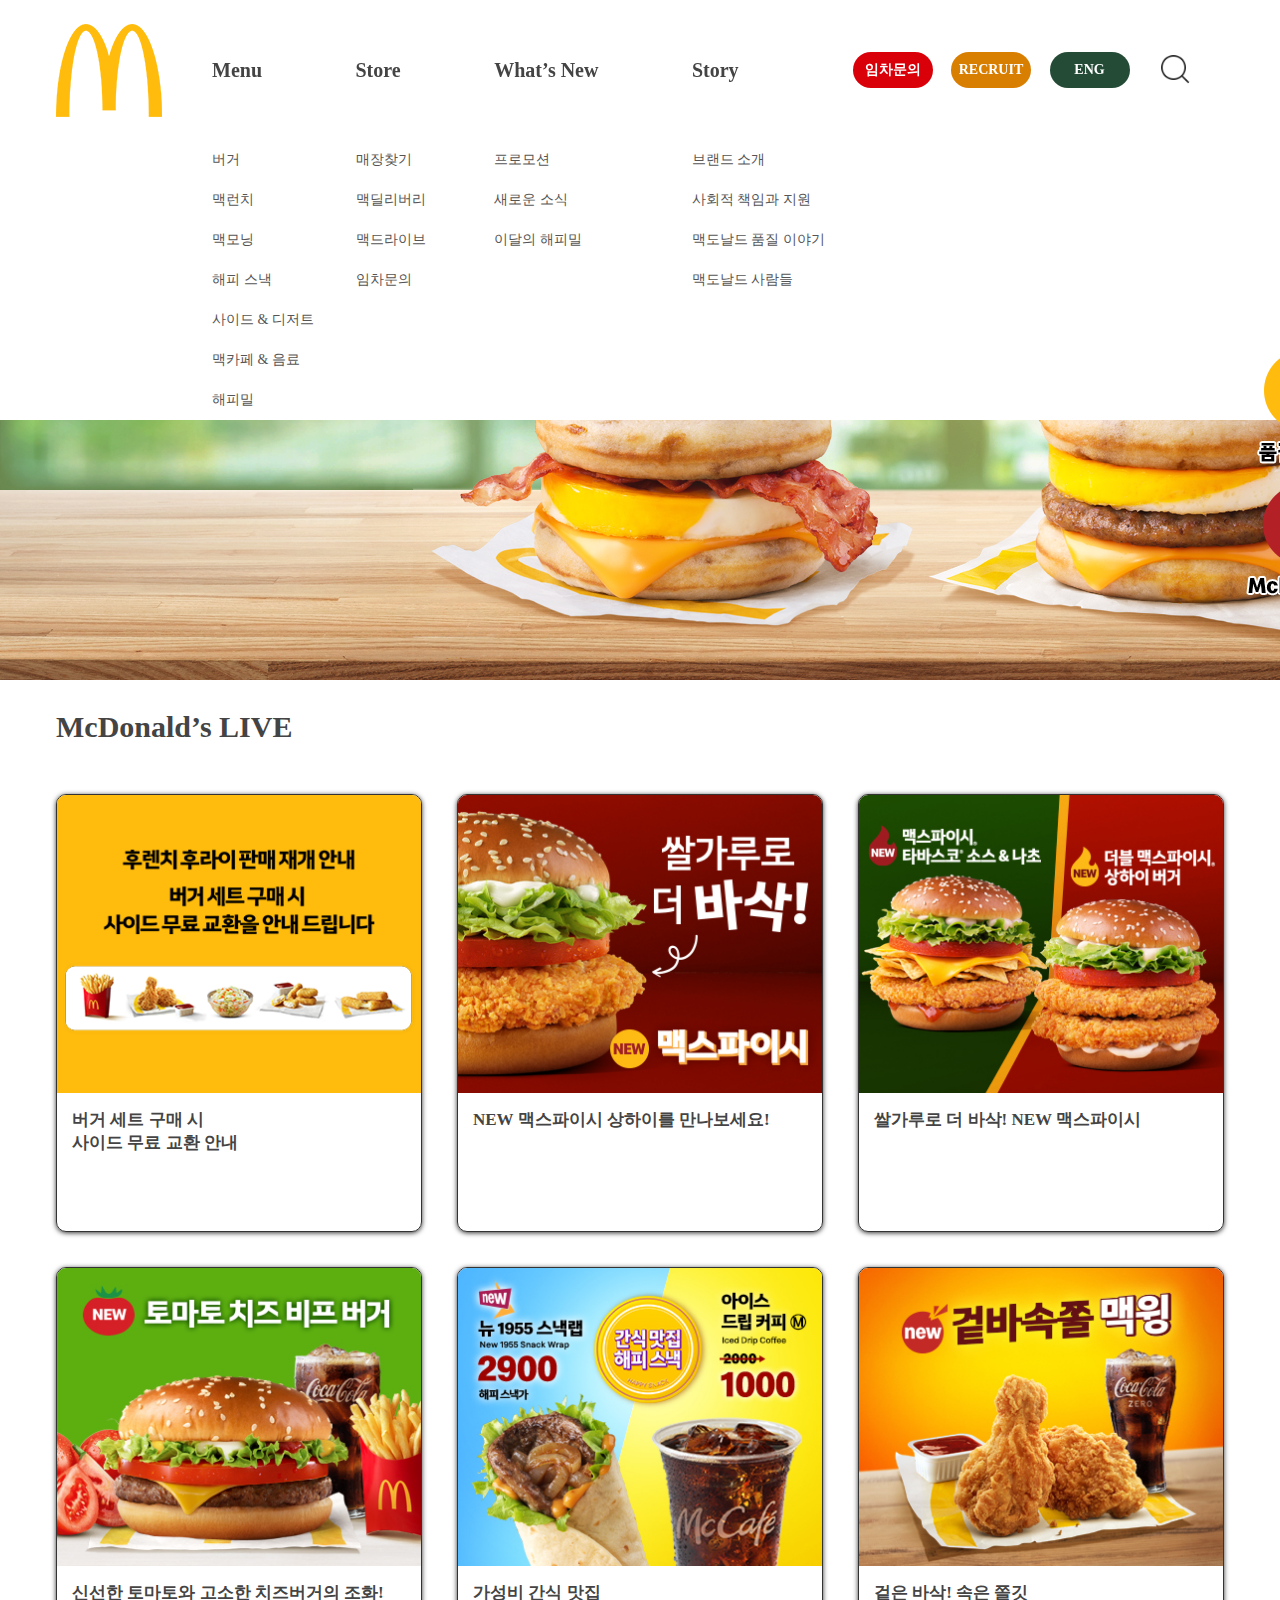
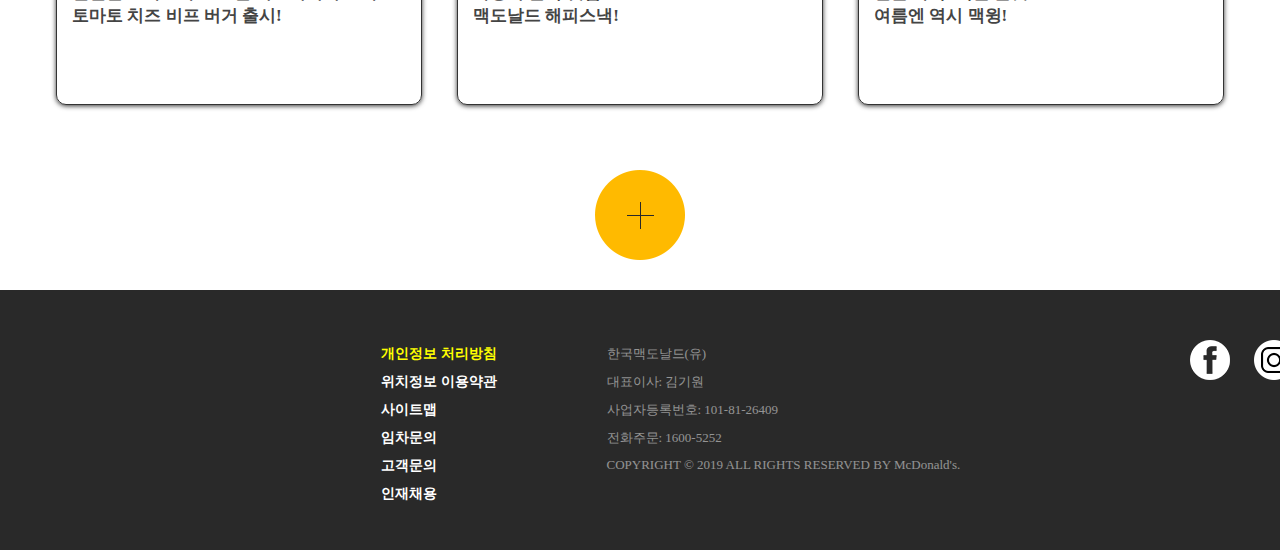
<file: index.html>
<!DOCTYPE html>
<html lang="ko">
<head>
    <meta charset="UTF-8">
    <meta name="viewport" content="width=device-width, initial-scale=1.0">
    <title>McDonald</title>
    <link rel="stylesheet" href="css/reset.css">
    <link rel="stylesheet" href="css/index.css">

</head>
<body>
    
    <div id="wrap">
        <div id="header">
            <!-- w100% -->
            <div class="head_i">
                <h1 class="logo"><a href="#"><img src="img/logo.png" alt="logo"></a></h1>

                <nav class="nav">
                    <ul class="main">
                        <li>
                            <a href="#">Menu</a>

                            <ul class="sub">
                                <li><a href="#">버거</a></li>
                                <li><a href="#">맥런치</a></li>
                                <li><a href="#">맥모닝</a></li>
                                <li><a href="#">해피 스낵</a></li>
                                <li><a href="#">사이드 & 디저트</a></li>
                                <li><a href="#">맥카페 & 음료</a></li>
                                <li><a href="#">해피밀</a></li>
                            </ul> <!-- sub -->
                        </li>

                        <li>
                            <a href="#">Store</a>

                            <ul class="sub">
                                <li><a href="#">매장찾기</a></li>
                                <li><a href="#">맥딜리버리</a></li>
                                <li><a href="#">맥드라이브</a></li>
                                <li><a href="#">임차문의</a></li>
                            </ul> <!-- sub -->
                        </li>

                        <li>
                            <a href="#">What’s New</a>

                            <ul class="sub">
                                <li><a href="#">프로모션</a></li>
                                <li><a href="#">새로운 소식</a></li>
                                <li><a href="#">이달의 해피밀</a></li>
                            </ul> <!-- sub -->
                        </li>

                        <li>
                            <a href="#">Story</a>

                            <ul class="sub">
                                <li><a href="#">브랜드 소개</a></li>
                                <li><a href="#">사회적 책임과 지원</a></li>
                                <li><a href="#">맥도날드 품질 이야기</a></li>
                                <li><a href="#">맥도날드 사람들</a></li>
                            </ul> <!-- sub -->
                        </li>

                    </ul> <!-- main -->

                </nav> <!-- nav -->

                <ul class="util">
                    <li class="util_1"><a href="#">임차문의</a></li>
                    <li class="util_2"><a href="#">RECRUIT</a></li>
                    <li class="util_3"><a href="#">ENG</a></li>
                    <li class="util_4"><a href="#">검색</a></li>
                </ul>

            </div> <!-- head_i -->

            <div class="sub_bg">

            </div> <!-- sub_bg -->

        </div> <!-- header -->

        <section id="section">

            <section class="slide_img">
                <a href="#"><img src="img/m_5.jpg" alt="m_5"></a>

            </section> <!-- slide_img -->

        </section> <!-- section -->

        <section class="live clear_fix">
            <h2 class="title">McDonald’s LIVE</h2>

            <ul class="live_list">
                <li>
                    <a href="#">
                        <div class="list_img">
                            <img src="img/mdl_1.png" alt="mdl_1">
                        </div> <!-- list_img -->

                        <h4>버거 세트 구매 시 <br>
                            사이드 무료 교환 안내</h4>
                    </a>
                </li>

                <li class="mid">
                    <a href="#">
                        <div class="list_img">
                            <img src="img/mdl_2.jpg" alt="mdl_2">
                        </div> <!-- list_img -->

                        <h4>NEW 맥스파이시 상하이를 만나보세요!</h4>
                    </a>
                </li>

                <li>
                    <a href="#">
                        <div class="list_img">
                            <img src="img/mdl_3.jpg" alt="mdl_3">
                        </div> <!-- list_img -->

                        <h4>쌀가루로 더 바삭! NEW 맥스파이시</h4>
                    </a>
                </li>

                <li>
                    <a href="#">
                        <div class="list_img">
                            <img src="img/mdl_4.jpg" alt="mdl_4">
                        </div> <!-- list_img -->

                        <h4>신선한 토마토와 고소한 치즈버거의 조화! <br>
                            토마토 치즈 비프 버거 출시!
                        </h4>
                    </a>
                </li>

                <li class="mid">
                    <a href="#">
                        <div class="list_img">
                            <img src="img/mdl_5.jpg" alt="mdl_5">
                        </div> <!-- list_img -->

                        <h4>가성비 간식 맛집 <br>
                            맥도날드 해피스낵!</h4>
                    </a>
                </li>

                <li>
                    <a href="#">
                        <div class="list_img">
                            <img src="img/mdl_6.jpg" alt="mdl_6">
                        </div> <!-- list_img -->

                        <h4>겉은 바삭! 속은 쫄깃<br>
                            여름엔 역시 맥윙!</h4>
                    </a>
                </li>
            </ul> <!-- live_list -->



        </section> <!-- live -->

        <div class="dot clear_fix">
            <a href="#"><img src="img/10024.png" alt="10024"></a>
        </div>  

        <footer class="footer clear_fix">
            <div class="f_inner">
                <div class="inner_1">
                    <ul>
                        <li><a href="#"><span>개인정보 처리방침</span></a></li>
                        <li><a href="#">위치정보 이용약관</a></li>
                        <li><a href="#">사이트맵</a></li>
                        <li><a href="#">임차문의</a></li>
                        <li><a href="#">고객문의</a></li>
                        <li><a href="#">인재채용</a></li>
                    </ul>
                </div> <!-- inner_1 -->

                <div class="inner_2">
                    <p>한국맥도날드(유)</p>
                    <p>대표이사: 김기원</p>
                    <p>사업자등록번호: 101-81-26409</p>
                    <p>전화주문: 1600-5252</p>
                    <p>COPYRIGHT © 2019 ALL RIGHTS RESERVED BY McDonald's.</p>
                </div> <!-- inner_2 -->

                <ul class="inner_3">
                    <li class="in_img1">
                        <a href="#">
                            이미지
                        </a>
                    </li>
                    <li class="in_img2">
                        <a href="#">
                            이미지
                        </a>
                    </li>
                    <li class="in_img3">
                        <a href="#">
                            이미지
                        </a>
                    </li>
                    <li class="in_img4">
                        <a href="#">
                            이미지
                        </a>
                    </li>
                    <li class="in_img5">
                        <a href="#">
                            이미지
                        </a>
                    </li>
                </ul>


                </div> <!-- inner_3 -->

            </div> <!-- f_inner -->

        </footer> <!-- footer -->

        <div class="top">
            <div class="pos">
                <a href="#"><img src="img/f_1.png" alt="f_1"></a>
                <a href="#"><img src="img/f_2.png" alt="f_2"></a>
                <a href="#"><img src="img/10001.png" alt="f_3"></a>

            </div> <!-- pos -->

        </div> <!-- top -->



    </div> <!-- wrap -->
    
</body>
</html>
</file>
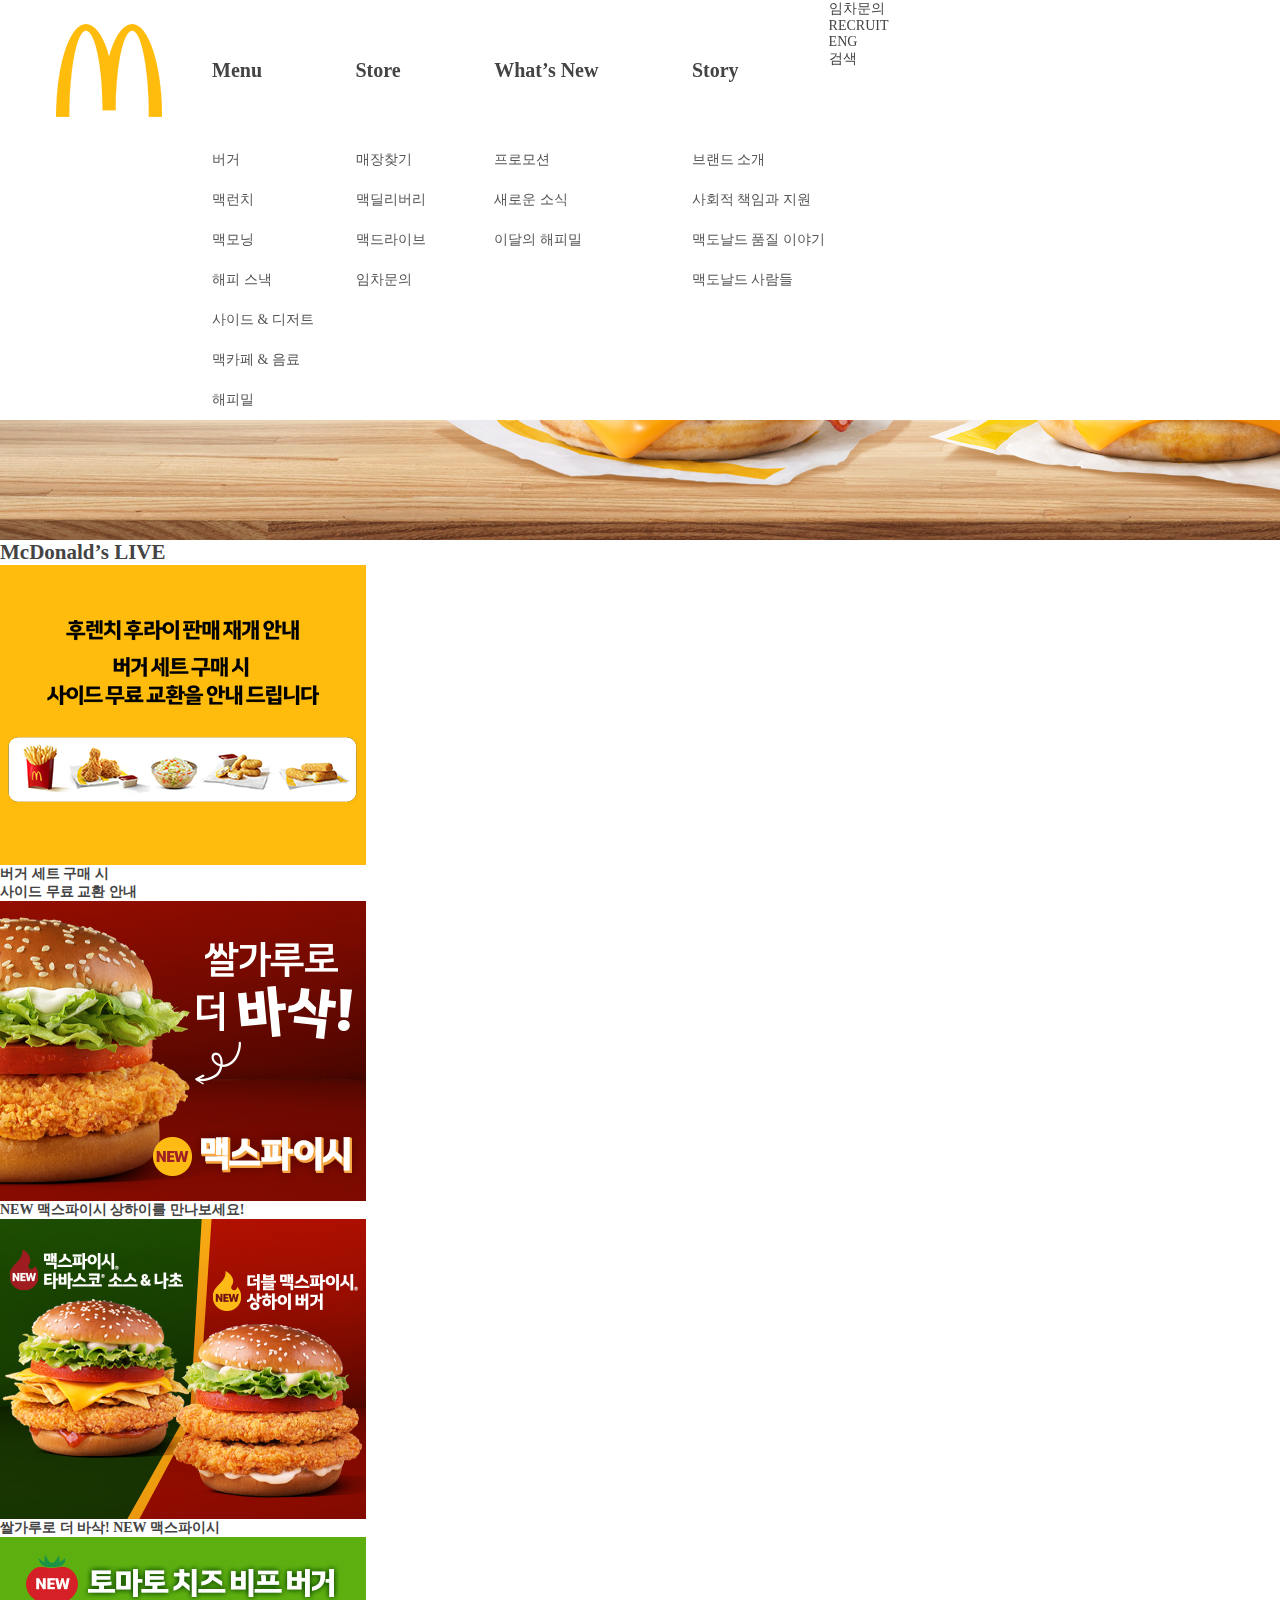
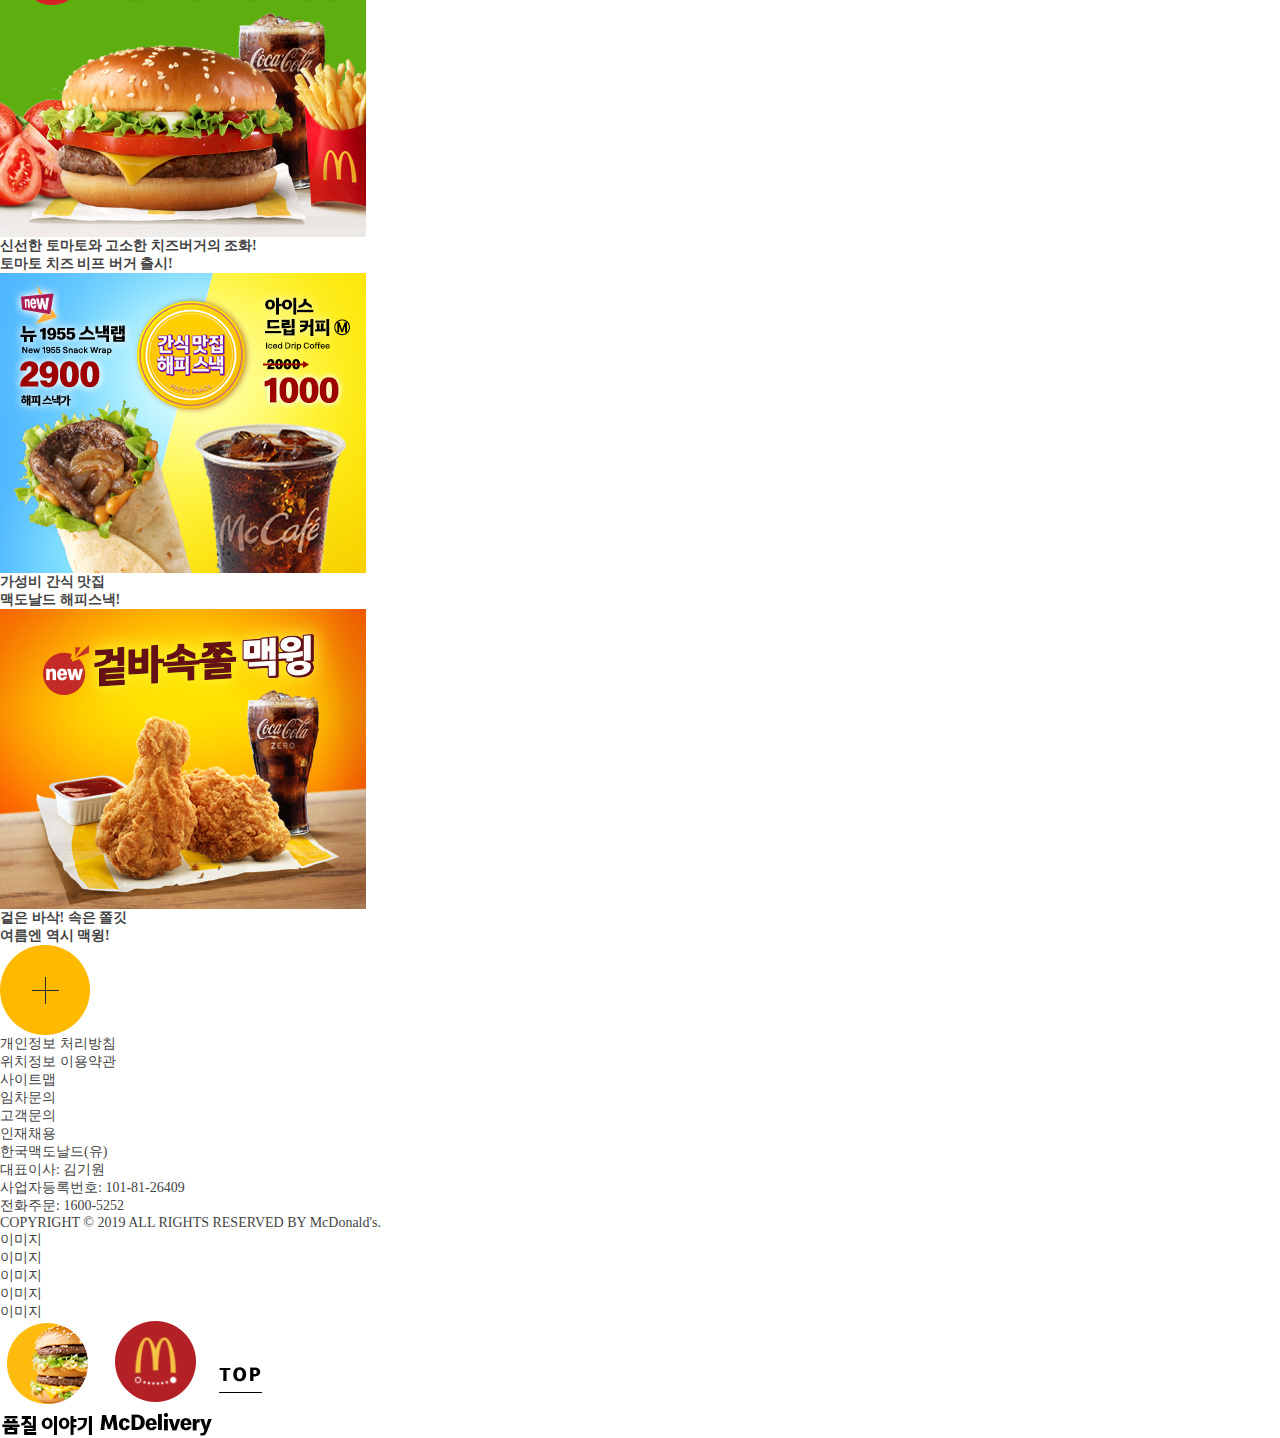
<file: 연습.html>
<!DOCTYPE html>
<html lang="ko">
<head>
    <meta charset="UTF-8">
    <meta name="viewport" content="width=device-width, initial-scale=1.0">
    <title>Document</title>

    <link rel="stylesheet" href="css/reset.css">
    <link rel="stylesheet" href="css/dens.css">

</head>
<body>
    
    <div id="wrap">
        <div id="header">
            <!-- w100% -->
            <div class="head_i">
                <h1 class="logo"><a href="#"><img src="img/logo.png" alt="logo"></a></h1>

                <nav class="nav">
                    <ul class="main">
                        <li>
                            <a href="#">Menu</a>

                            <ul class="sub">
                                <li><a href="#">버거</a></li>
                                <li><a href="#">맥런치</a></li>
                                <li><a href="#">맥모닝</a></li>
                                <li><a href="#">해피 스낵</a></li>
                                <li><a href="#">사이드 & 디저트</a></li>
                                <li><a href="#">맥카페 & 음료</a></li>
                                <li><a href="#">해피밀</a></li>
                            </ul> <!-- sub -->
                        </li>

                        <li>
                            <a href="#">Store</a>

                            <ul class="sub">
                                <li><a href="#">매장찾기</a></li>
                                <li><a href="#">맥딜리버리</a></li>
                                <li><a href="#">맥드라이브</a></li>
                                <li><a href="#">임차문의</a></li>
                            </ul> <!-- sub -->
                        </li>

                        <li>
                            <a href="#">What’s New</a>

                            <ul class="sub">
                                <li><a href="#">프로모션</a></li>
                                <li><a href="#">새로운 소식</a></li>
                                <li><a href="#">이달의 해피밀</a></li>
                            </ul> <!-- sub -->
                        </li>

                        <li>
                            <a href="#">Story</a>

                            <ul class="sub">
                                <li><a href="#">브랜드 소개</a></li>
                                <li><a href="#">사회적 책임과 지원</a></li>
                                <li><a href="#">맥도날드 품질 이야기</a></li>
                                <li><a href="#">맥도날드 사람들</a></li>
                            </ul> <!-- sub -->
                        </li>

                    </ul> <!-- main -->

                </nav> <!-- nav -->

                <ul class="util">
                    <li class="util_1"><a href="#">임차문의</a></li>
                    <li class="util_2"><a href="#">RECRUIT</a></li>
                    <li class="util_3"><a href="#">ENG</a></li>
                    <li class="util_4"><a href="#">검색</a></li>
                </ul>

            </div> <!-- head_i -->

            <div class="sub_bg">

            </div> <!-- sub_bg -->








        </div> <!-- header -->

        <section id="section">

            <section class="slide_img">
                <a href="#"><img src="img/m_5.jpg" alt="m_5"></a>

            </section> <!-- slide_img -->

        </section> <!-- section -->

        <section class="live clear_fix">
            <h2 class="title">McDonald’s LIVE</h2>

            <ul class="live_list">
                <li>
                    <a href="#">
                        <div class="list_img">
                            <img src="img/mdl_1.png" alt="mdl_1">
                        </div> <!-- list_img -->

                        <h4>버거 세트 구매 시 <br>
                            사이드 무료 교환 안내</h4>
                    </a>
                </li>

                <li class="mid">
                    <a href="#">
                        <div class="list_img">
                            <img src="img/mdl_2.jpg" alt="mdl_2">
                        </div> <!-- list_img -->

                        <h4>NEW 맥스파이시 상하이를 만나보세요!</h4>
                    </a>
                </li>

                <li>
                    <a href="#">
                        <div class="list_img">
                            <img src="img/mdl_3.jpg" alt="mdl_3">
                        </div> <!-- list_img -->

                        <h4>쌀가루로 더 바삭! NEW 맥스파이시</h4>
                    </a>
                </li>

                <li>
                    <a href="#">
                        <div class="list_img">
                            <img src="img/mdl_4.jpg" alt="mdl_4">
                        </div> <!-- list_img -->

                        <h4>신선한 토마토와 고소한 치즈버거의 조화! <br>
                            토마토 치즈 비프 버거 출시!
                        </h4>
                    </a>
                </li>

                <li class="mid">
                    <a href="#">
                        <div class="list_img">
                            <img src="img/mdl_5.jpg" alt="mdl_5">
                        </div> <!-- list_img -->

                        <h4>가성비 간식 맛집 <br>
                            맥도날드 해피스낵!</h4>
                    </a>
                </li>

                <li>
                    <a href="#">
                        <div class="list_img">
                            <img src="img/mdl_6.jpg" alt="mdl_6">
                        </div> <!-- list_img -->

                        <h4>겉은 바삭! 속은 쫄깃<br>
                            여름엔 역시 맥윙!</h4>
                    </a>
                </li>
            </ul> <!-- live_list -->



        </section> <!-- live -->

        <div class="dot clear_fix">
            <a href="#"><img src="img/10024.png" alt="10024"></a>
        </div>  

        <footer class="footer clear_fix">
            <div class="f_inner">
                <div class="inner_1">
                    <ul>
                        <li><a href="#"><span>개인정보 처리방침</span></a></li>
                        <li><a href="#">위치정보 이용약관</a></li>
                        <li><a href="#">사이트맵</a></li>
                        <li><a href="#">임차문의</a></li>
                        <li><a href="#">고객문의</a></li>
                        <li><a href="#">인재채용</a></li>
                    </ul>
                </div> <!-- inner_1 -->

                <div class="inner_2">
                    <p>한국맥도날드(유)</p>
                    <p>대표이사: 김기원</p>
                    <p>사업자등록번호: 101-81-26409</p>
                    <p>전화주문: 1600-5252</p>
                    <p>COPYRIGHT © 2019 ALL RIGHTS RESERVED BY McDonald's.</p>
                </div> <!-- inner_2 -->

                <ul class="inner_3">
                    <li class="in_img1">
                        <a href="#">
                            이미지
                        </a>
                    </li>
                    <li class="in_img2">
                        <a href="#">
                            이미지
                        </a>
                    </li>
                    <li class="in_img3">
                        <a href="#">
                            이미지
                        </a>
                    </li>
                    <li class="in_img4">
                        <a href="#">
                            이미지
                        </a>
                    </li>
                    <li class="in_img5">
                        <a href="#">
                            이미지
                        </a>
                    </li>
                </ul>


                </div> <!-- inner_3 -->

            </div> <!-- f_inner -->

        </footer> <!-- footer -->

        <div class="top">
            <div class="pos">
                <a href="#"><img src="img/f_1.png" alt="f_1"></a>
                <a href="#"><img src="img/f_2.png" alt="f_2"></a>
                <a href="#"><img src="img/10001.png" alt="f_3"></a>

            </div> <!-- pos -->

        </div> <!-- top -->



    </div> <!-- wrap -->
</body>
</html>
</file>
<file: css/index.css>
@charset "UTF-8";

html,body{
    height: 100%;
}

/* wrap 영역 */

#wrap{}

/* header 영역 */

#header{
    width: 100%;
    height: 140px;
    background-color: white;
    position: fixed;
}

.head_i{
    width: 1168px;
    margin: 0 auto;
    height: 100%;
    /* background-color: yellow; */
}

.logo{
    float: left;
    width: 106px;
    height: 93px;
    /* 140-93= 47/2 */
    margin-top: 24px;
    
}

.logo a{}

.nav{
    float: left;
    margin-left: 50px;
    /* border: 1px solid black; */
}

.main{}
.main > li{
    display: inline-block;
    position: relative;
}
.main > li > a{
    display: block;
    /* width: 140px; */
    height: 140px;
    line-height: 140px;
    font-size: 20px;
    font-weight: bold;
    padding: 0 90px 0 0px;

}

.main > li:hover > a{
    border-bottom: 3px solid black;
}

#header:hover .sub{display: block;}
#header:hover .sub_bg{display: block;}

.sub_bg{
    width: 1920px;
    height: 280px;
    background: white;
    position: absolute;
    top: 140px;
    left: 0;
    z-index: 4;
    display: none;
}

.sub{
    width: 100%;
    height: 100%;
    position: absolute;
    left: 0;
    top: 140px;
    width: 100%;
    display: none;
    z-index: 5;
}


.sub li{}

.sub li a{
    display: block;
    height: 40px;
    line-height: 40px;
    color: #555;
    font-size: 14px;
}

.sub li:hover a{
    text-decoration:underline;
}

.util{
    float: right;
    /* border: 1px solid black; */
    height: 140px;
    line-height: 140px;
}

.util li{
    display: inline-block;
    margin-left: 15px;

}

.util li a{
    display: block;
    /* width: 80px; */
    height: 36px;
    border-radius: 18px;
    line-height: 36px;
    text-align: center;
    color: white;
    font-weight: bold;
    font-size: 14px;

}

.util_1 a{
    background: #d90009;
    width: 80px;
}

.util_2 a{
    background: #d87e00;
    width: 80px;
}

.util_3 a{
    background: #244b36;
    width: 80px;
}

.util_4 a{
    width: 36px;
    height: 36px;
    background: url(../img/10021.png) no-repeat center center;
    background-size: 30px;
    text-indent: -9999px;
    margin-right: 30px;
    margin-left: 10px;
}

/* section 영역 */

#section{
    width: 1920px;
    margin: 0 auto;
    padding-top: 140px ;
}

/* slide_img 영역 */

.slide_img{
    height: 540px;
}

/* live 영역 */

.live{
    width: 1168px;
    margin: 30px auto;
}

.title{
    font-size: 30px;
}

.live_list{
    margin-top: 50px;
    /* overflow: hidden; */
}

.live_list li{
    width: 366px;
    height: 438px;
    float: left;
    border-radius: 10px;
    overflow: hidden;
    box-shadow: 0 1px 5px rgba(0, 0, 0, 0.8);
    border: 1px solid rgba(0, 0, 0, 0.8);
    margin-bottom: 35px;
}

.mid{
    margin: 0 35px;
}

.live_list li a{}

.live_list li a .list_img{
    margin-bottom: 15px;
}

.live_list li a .list_img img{
    width: 100%;
}

.live_list li a h4{
    padding: 0 15px;
    font-size: 17px;
}

/* dot 영역 */

.dot{
    text-align: center;
    margin: 0 0 30px;
}

/* footer 영역 */

.footer{
    width: 1920px;
    height: 260px;
    margin: 0 auto;
    background-color: #292929;
    color: white;
}

.f_inner{
    width: 1168px;
    height: 100%;
    /* background-color: aqua; */
    margin: 0 auto;
    padding: 50px 0;
}

.inner_1{
    float: left;
    margin-right: 100px;
}

.inner_1 ul{}

.inner_1 ul li{}

.inner_1 ul li a{
    display: block;
    padding: 5px;
    font-weight: bold;
}
.inner_1 ul li a span{
    color: yellow;
}

.inner_2{
    float: left;
}

.inner_2 p{
    padding: 5px;
    font-size: 13px;
    color: rgba(255, 255, 255, 0.5);
}



.inner_3{
    float: right;
}

.inner_3 li{
    display: inline-block;
    width: 40px;
    height: 40px;
    margin-left: 20px;
}

.inner_3 li a{
    display: block;
    width: 40px;
    height: 40px;
    background: url(../img/10027.png)no-repeat;
    background-position: 0 0;
    text-indent: -9999px;
}

.inner_3 li:nth-child(5){
    width: 100px;
    height: 100%;
}

li.in_img1 a{
}
li.in_img2 a{
    background-position: 0 -40px ;
}
li.in_img3 a{
    background-position: 0 -80px ;
}
li.in_img4 a{
    background-position: 0 -120px ;
}
li.in_img5 a{
    width: 100px;
    height: 80px;
    background-image: url(../img/10020.png)!important;
    background-size: 100%;
    
}

/* top 영역 */

.top{
    width: 120px;
    height: 100%;
    /* border: 1px solid red; */
    position: fixed;
    left: calc(50% + (1168px / 2) + 20px);
    top: 350px;
}

.top.pos{
    /* position: sticky;
    bottom: 300px; */
}

.top a{
    display: block;
    text-align: center;
    margin: 0 auto;
    margin-bottom: 20px;
}
</file>
<file: css/dens.css>
@charset "UTF-8";

html,body{
    height: 100%;
}

/* wrap 영역 */

#wrap{}

/* header 영역 */

#header{
    width: 100%;
    height: 140px;
    background-color: white;
    position: fixed;
}

.head_i{
    width: 1168px;
    margin: 0 auto;
    height: 100%;
    /* background-color: yellow; */
}

.logo{
    float: left;
    width: 106px;
    height: 93px;
    /* 140-93= 47/2 */
    margin-top: 24px;
    
}

.logo a{}

.nav{
    float: left;
    margin-left: 50px;
    /* border: 1px solid black; */
}

.main{}
.main > li{
    display: inline-block;
    position: relative;
}
.main > li > a{
    display: block;
    /* width: 140px; */
    height: 140px;
    line-height: 140px;
    font-size: 20px;
    font-weight: bold;
    padding: 0 90px 0 0px;

}

.main > li:hover > a{
    border-bottom: 3px solid black;
}

#header:hover .sub{display: block;}
/* #header:hover .sub_bg{display: block;} */

.sub_bg{
    width: 1920px;
    height: 280px;
    background: white;
    /* position: absolute; */
    /* top: 140px; */
    /* left: 0; */
    /* z-index: 4; */
    /* display: none; */
}

.sub{
    width: 100%;
    height: 100%;
    position: absolute;
    left: 0;
    top: 140px;
    width: 100%;
    display: none;
    z-index: 5;
}

.sub li{}

.sub li a{
    display: block;
    height: 40px;
    line-height: 40px;
    color: #555;
    font-size: 14px;
}
</file>
